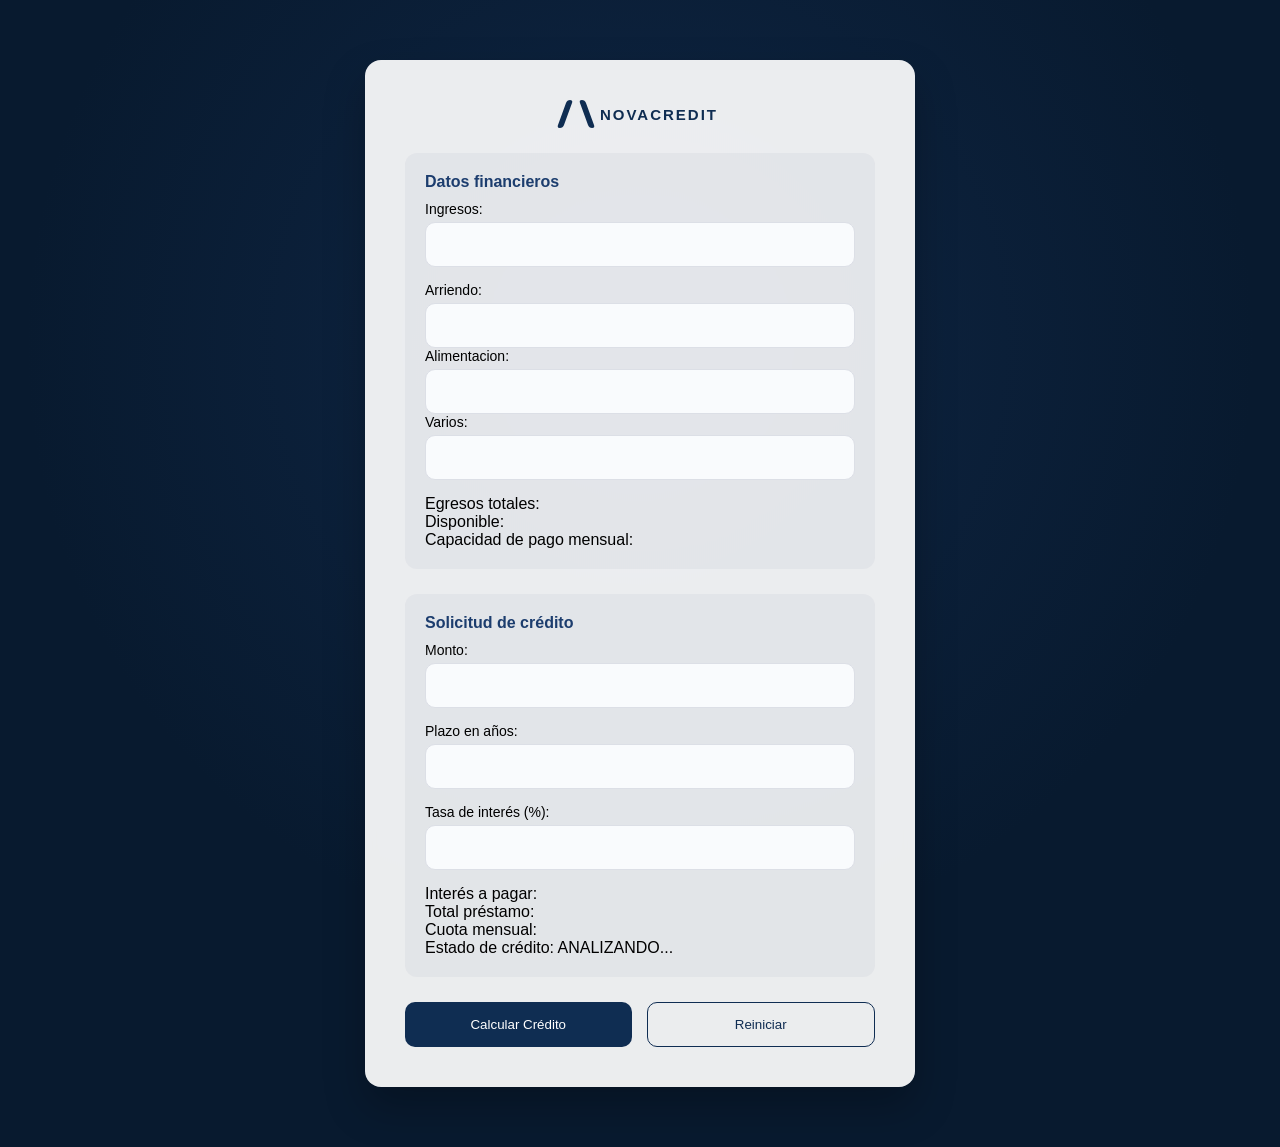
<file: index.html>
<!DOCTYPE html>
<html lang="es">
<head>
    <meta charset="UTF-8">
    <meta name="viewport" content="width=device-width, initial-scale=1.0">
    <title>Novacredit - Simulador</title>
    <link rel="stylesheet" href="simulador.css">
</head>
<body>

<div class="container">

    <div class="bank-header">
        <div class="logo">
            <div class="logo-mark"></div>
            <span class="logo-text">NOVACREDIT</span>
        </div>
    </div>

    <div class="section-block">
        <h2>Datos financieros</h2>

        <div class="form-group">
            <label for="txtIngresos">Ingresos:</label>
            <input type="number" id="txtIngresos">
        </div>

        <div class="form-group">
            <label for="txtArriendo">Arriendo:</label>
            <input type="number" id="txtArriendo">

            <label for="txtAlimentacion">Alimentacion:</label>
            <input type="number" id="txtAlimentacion">

            <label for="txtVarios">Varios:</label>
            <input type="number" id="txtVarios">
        </div>

         <p>Egresos totales: <span id="spnTotalEgresos"></span></p>
        <p>Disponible: <span id="spnDisponible"></span></p>
        <p>Capacidad de pago mensual: <span id="spnCapacidadPago"></span></p>
    </div>

    <div class="section-block">
        <h2>Solicitud de crédito</h2>

        <div class="form-group">
            <label for="txtMonto">Monto:</label>
            <input type="number" id="txtMonto">
        </div>

        <div class="form-group">
            <label for="txtPlazo">Plazo en años:</label>
            <input type="number" id="txtPlazo">
        </div>

        <div class="form-group">
            <label for="txtTasaInteres">Tasa de interés (%):</label>
            <input type="number" id="txtTasaInteres">
        </div>

        <p>Interés a pagar: <span id="spnInteresPagar"></span></p>
        <p>Total préstamo: <span id="spnTotalPrestamo"></span></p>
        <p>Cuota mensual: <span id="spnCuotaMensual"></span></p>
        <p>Estado de crédito: <span id="spnEstadoCredito">ANALIZANDO...</span></p>
    </div>

    <div class="buttons">
        <button id="btnCalcularCredito" onclick="calcular()">Calcular Crédito</button>
        <button id="btnReiniciar" onclick="location.reload()">Reiniciar</button>
    </div>

</div>

<script src="funciones.js"></script>
<script src="simulador.js"></script>

</body>
</html>
</file>
<file: simulador.css>
* {
    margin: 0;
    padding: 0;
    box-sizing: border-box;
}

body {
    font-family: "Segoe UI", Arial, sans-serif;
    background: radial-gradient(
            circle at 50% 30%,
            rgba(28, 61, 110, 0.35),
            transparent 60%
        ),
        #081a2f;
    display: flex;
    justify-content: center;
    padding: 60px 20px;
    min-height: 100vh;
}

.container {
    width: 100%;
    max-width: 550px;
    background: rgba(255, 255, 255, 0.92);
    backdrop-filter: blur(6px);
    border-radius: 16px;
    padding: 40px;
    box-shadow: 0 20px 40px rgba(0, 0, 0, 0.25);
}

/* Logo */
.bank-header {
    display: flex;
    justify-content: center;
    margin-bottom: 25px;
}

.logo {
    display: flex;
    align-items: center;
    gap: 10px;
}

.logo-mark {
    width: 28px;
    height: 28px;
    position: relative;
}

.logo-mark::before,
.logo-mark::after {
    content: "";
    position: absolute;
    width: 6px;
    height: 28px;
    background-color: #0f2d52;
    border-radius: 3px;
}

.logo-mark::before {
    left: 0;
    transform: skewX(-20deg);
}

.logo-mark::after {
    right: 0;
    transform: skewX(20deg);
}

.logo-text {
    font-size: 15px;
    font-weight: 700;
    letter-spacing: 2px;
    color: #0f2d52;
}

h1 {
    text-align: center;
    margin-bottom: 30px;
    font-size: 24px;
    font-weight: 600;
    color: #0f2d52;
}

.section-block {
    background: rgba(15, 45, 82, 0.04);
    padding: 20px;
    border-radius: 12px;
    margin-bottom: 25px;
}

h2 {
    margin-bottom: 10px;
    font-size: 16px;
    font-weight: 600;
    color: #1c3d6e;
}

.form-group {
    margin-bottom: 15px;
}

label {
    display: block;
    font-size: 14px;
    margin-bottom: 5px;
}

input {
    width: 100%;
    padding: 14px;
    border-radius: 10px;
    border: 1px solid #dcdfe6;
    background-color: #f9fbfd;
}

.input-error {
    border-color: #c0392b !important;
    background-color: #fff5f5 !important;
}

.error-message {
    color: #c0392b;
    font-size: 12px;
    margin-top: 5px;
}

.aprobado {
    display: inline-block;
    padding: 6px 14px;
    border-radius: 20px;
    background-color: rgba(30, 126, 52, 0.12);
    color: #1e7e34;
    font-weight: 700;
    font-size: 13px;
}

.rechazado {
    display: inline-block;
    padding: 6px 14px;
    border-radius: 20px;
    background-color: rgba(192, 57, 43, 0.12);
    color: #c0392b;
    font-weight: 700;
    font-size: 13px;
}

.buttons {
    display: flex;
    gap: 15px;
}

button {
    flex: 1;
    padding: 14px;
    border-radius: 10px;
    border: none;
    cursor: pointer;
}

#btnCalcularCredito {
    background-color: #0f2d52;
    color: white;
}

#btnReiniciar {
    border: 1px solid #0f2d52;
    background: transparent;
    color: #0f2d52;
}

@media (max-width: 480px) {

    .container {
        padding: 25px 20px;
    }

    h1 {
        font-size: 20px;
    }

    .buttons {
        flex-direction: column;
    }

    button {
        width: 100%;
    }

}
</file>
